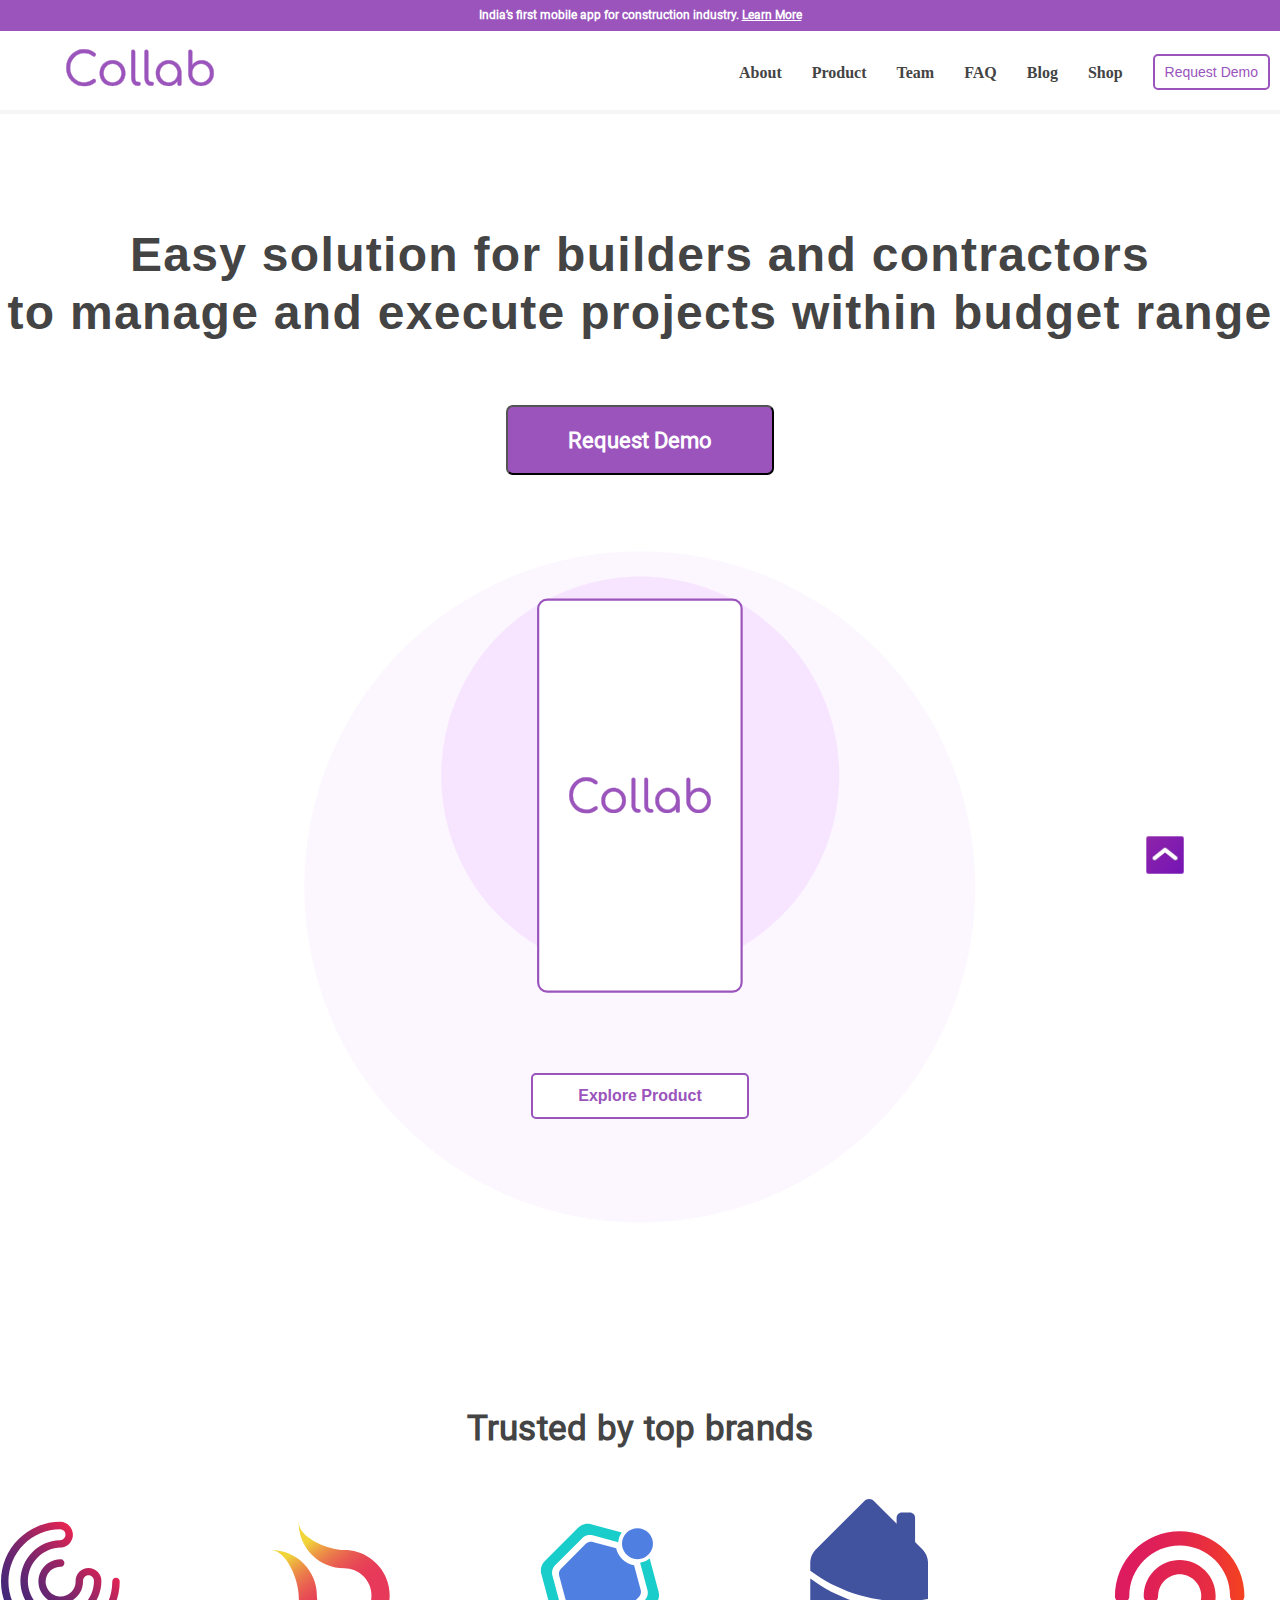
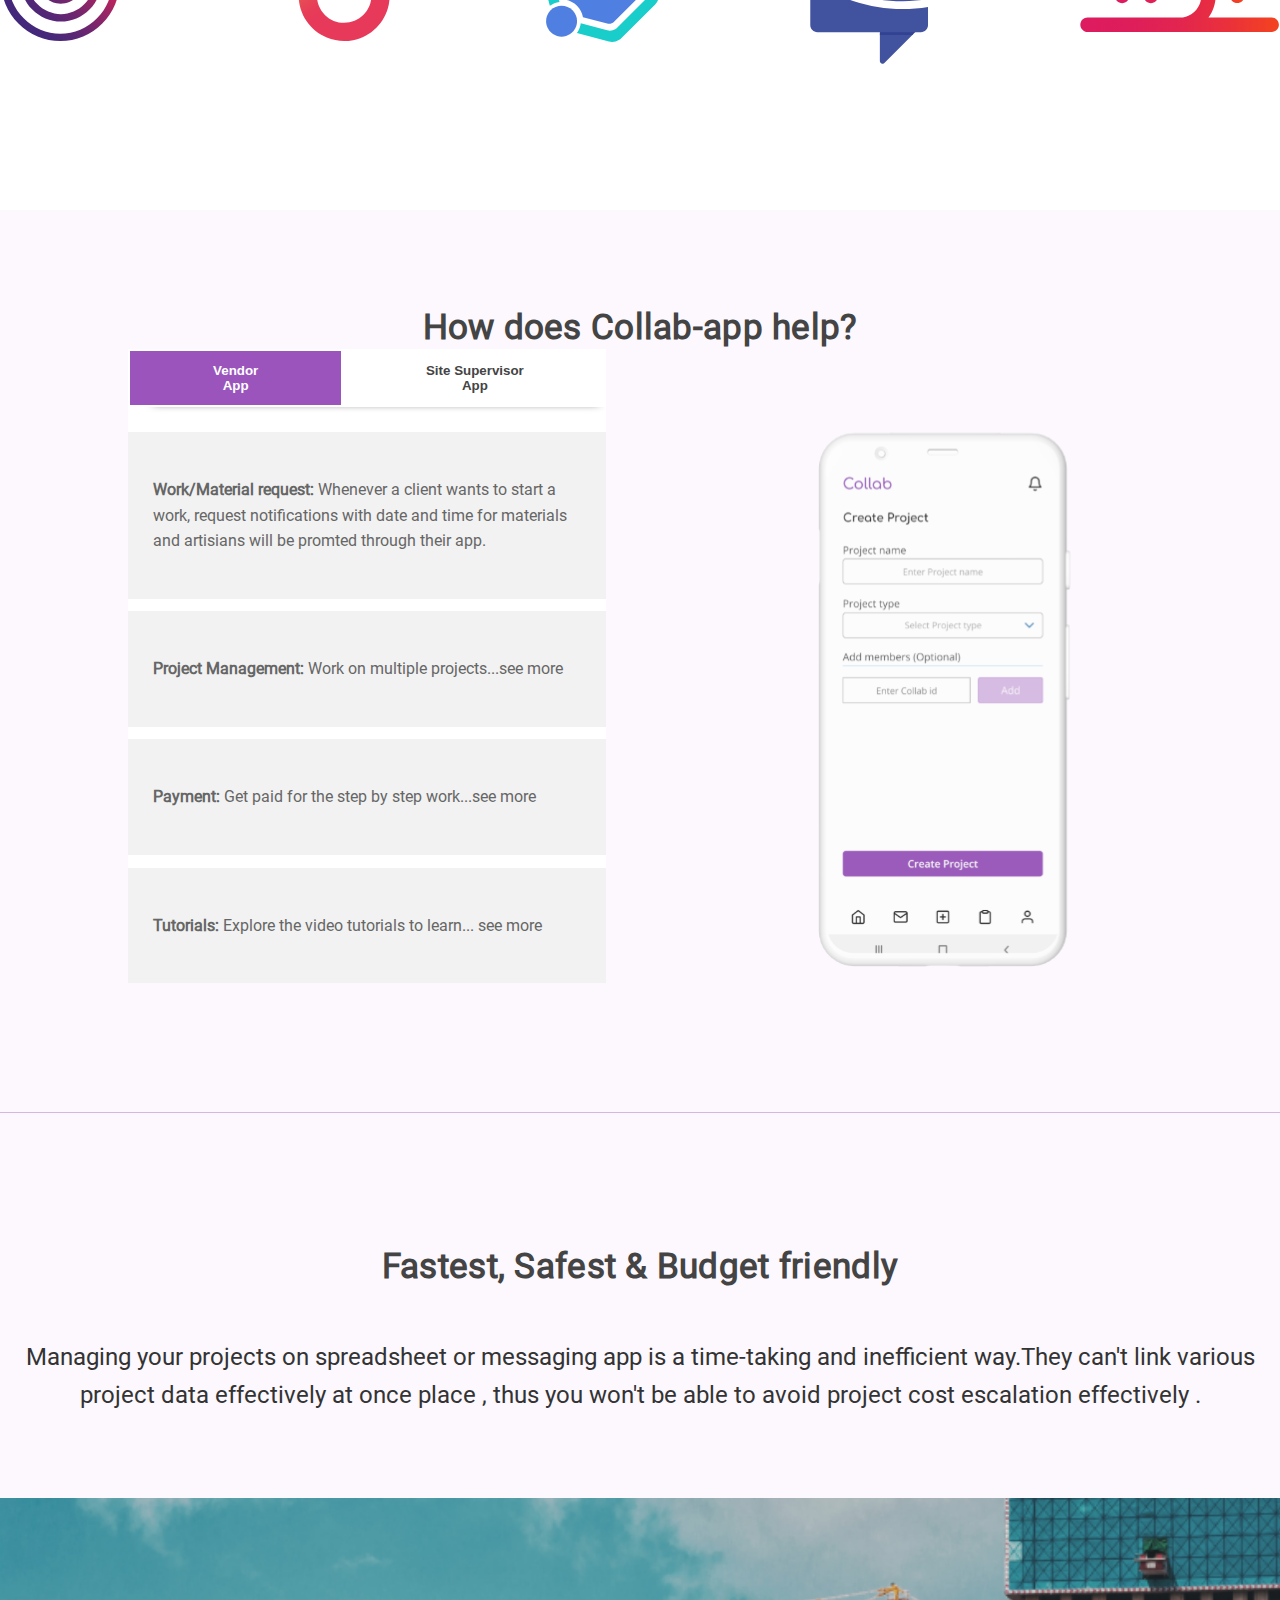
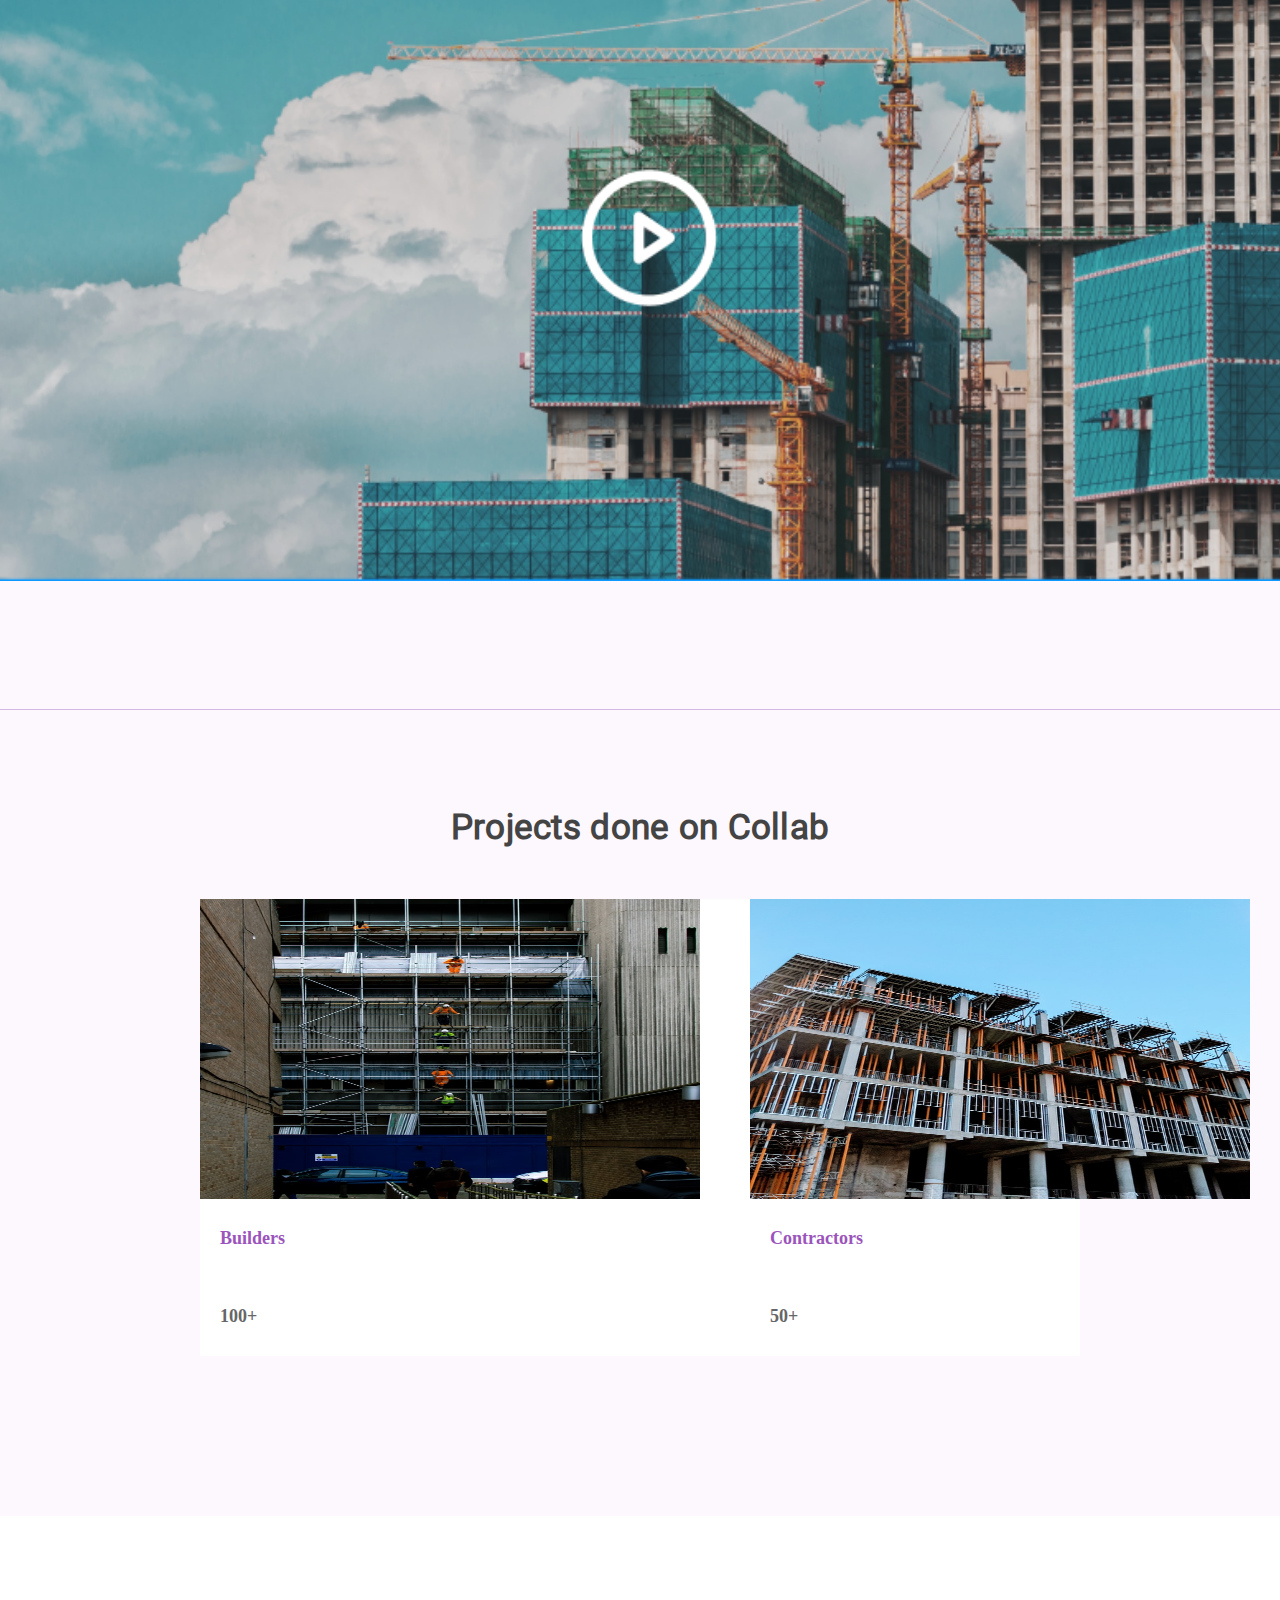
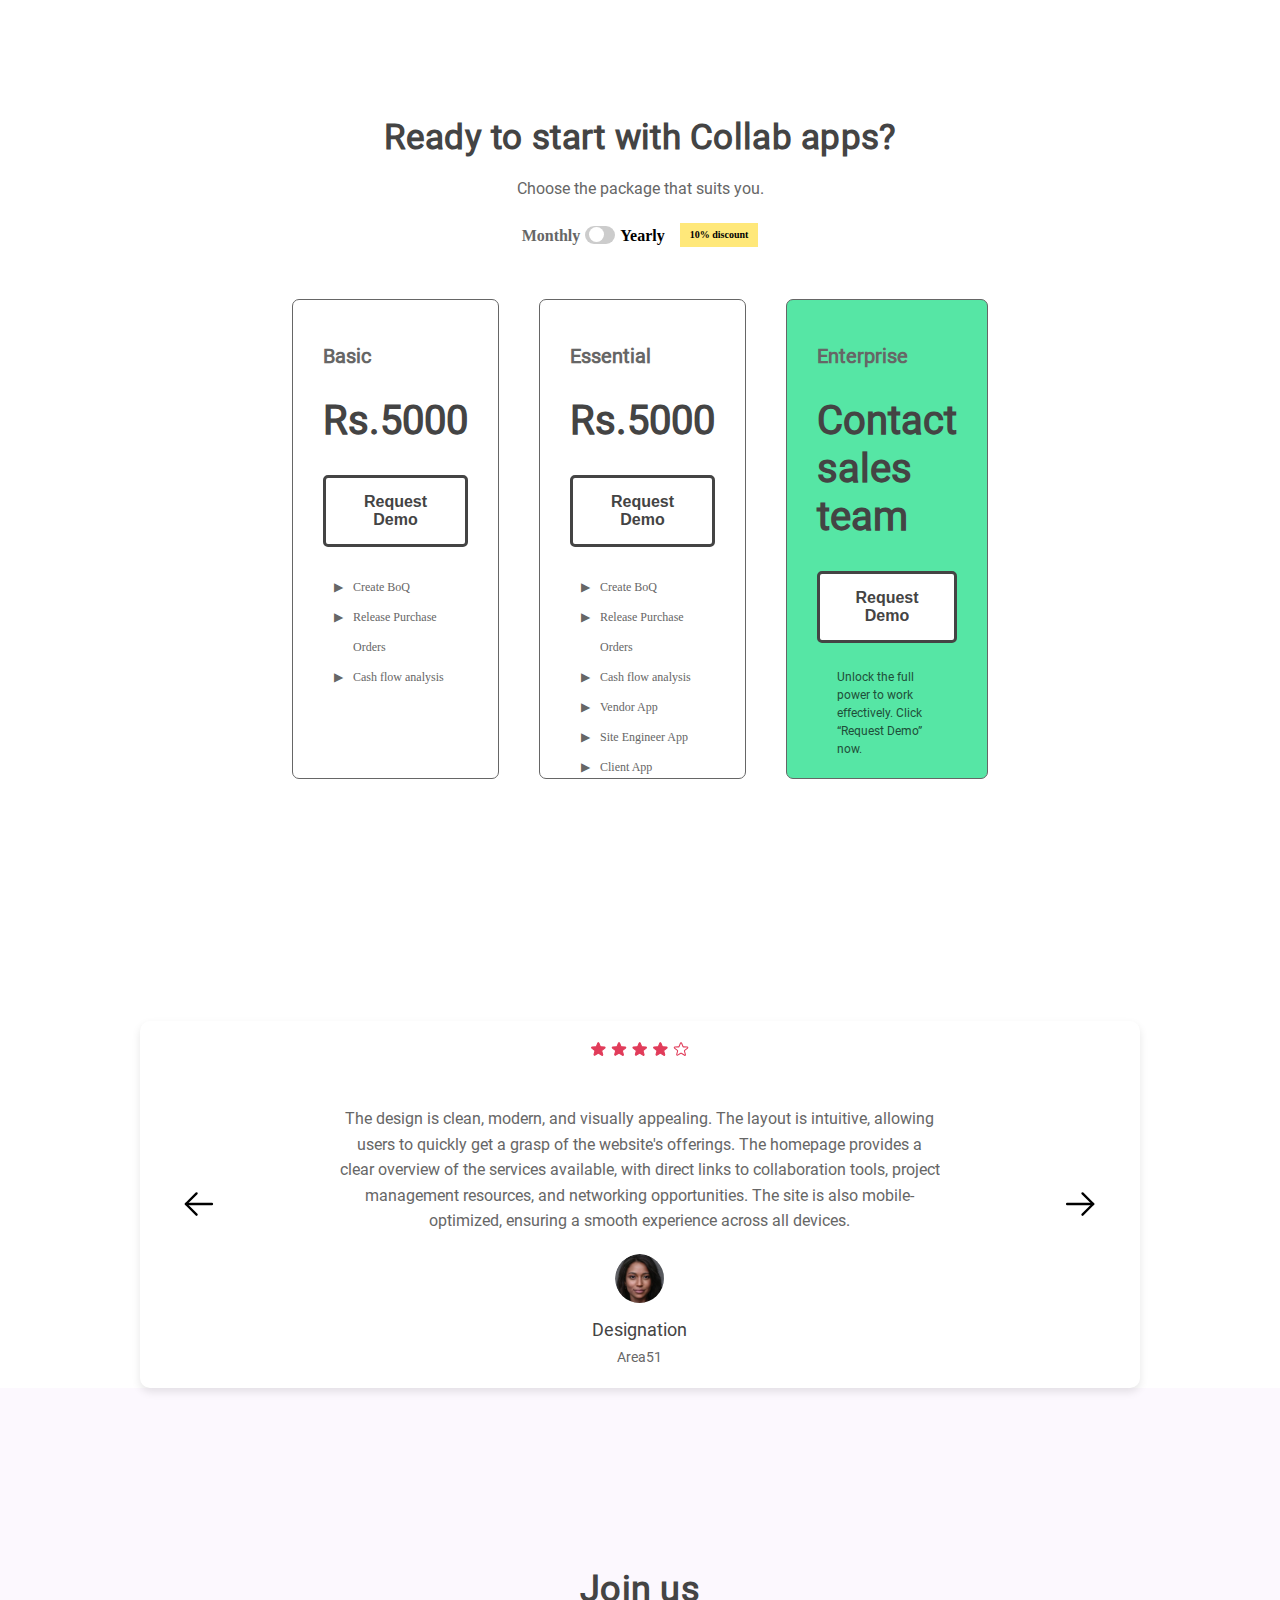
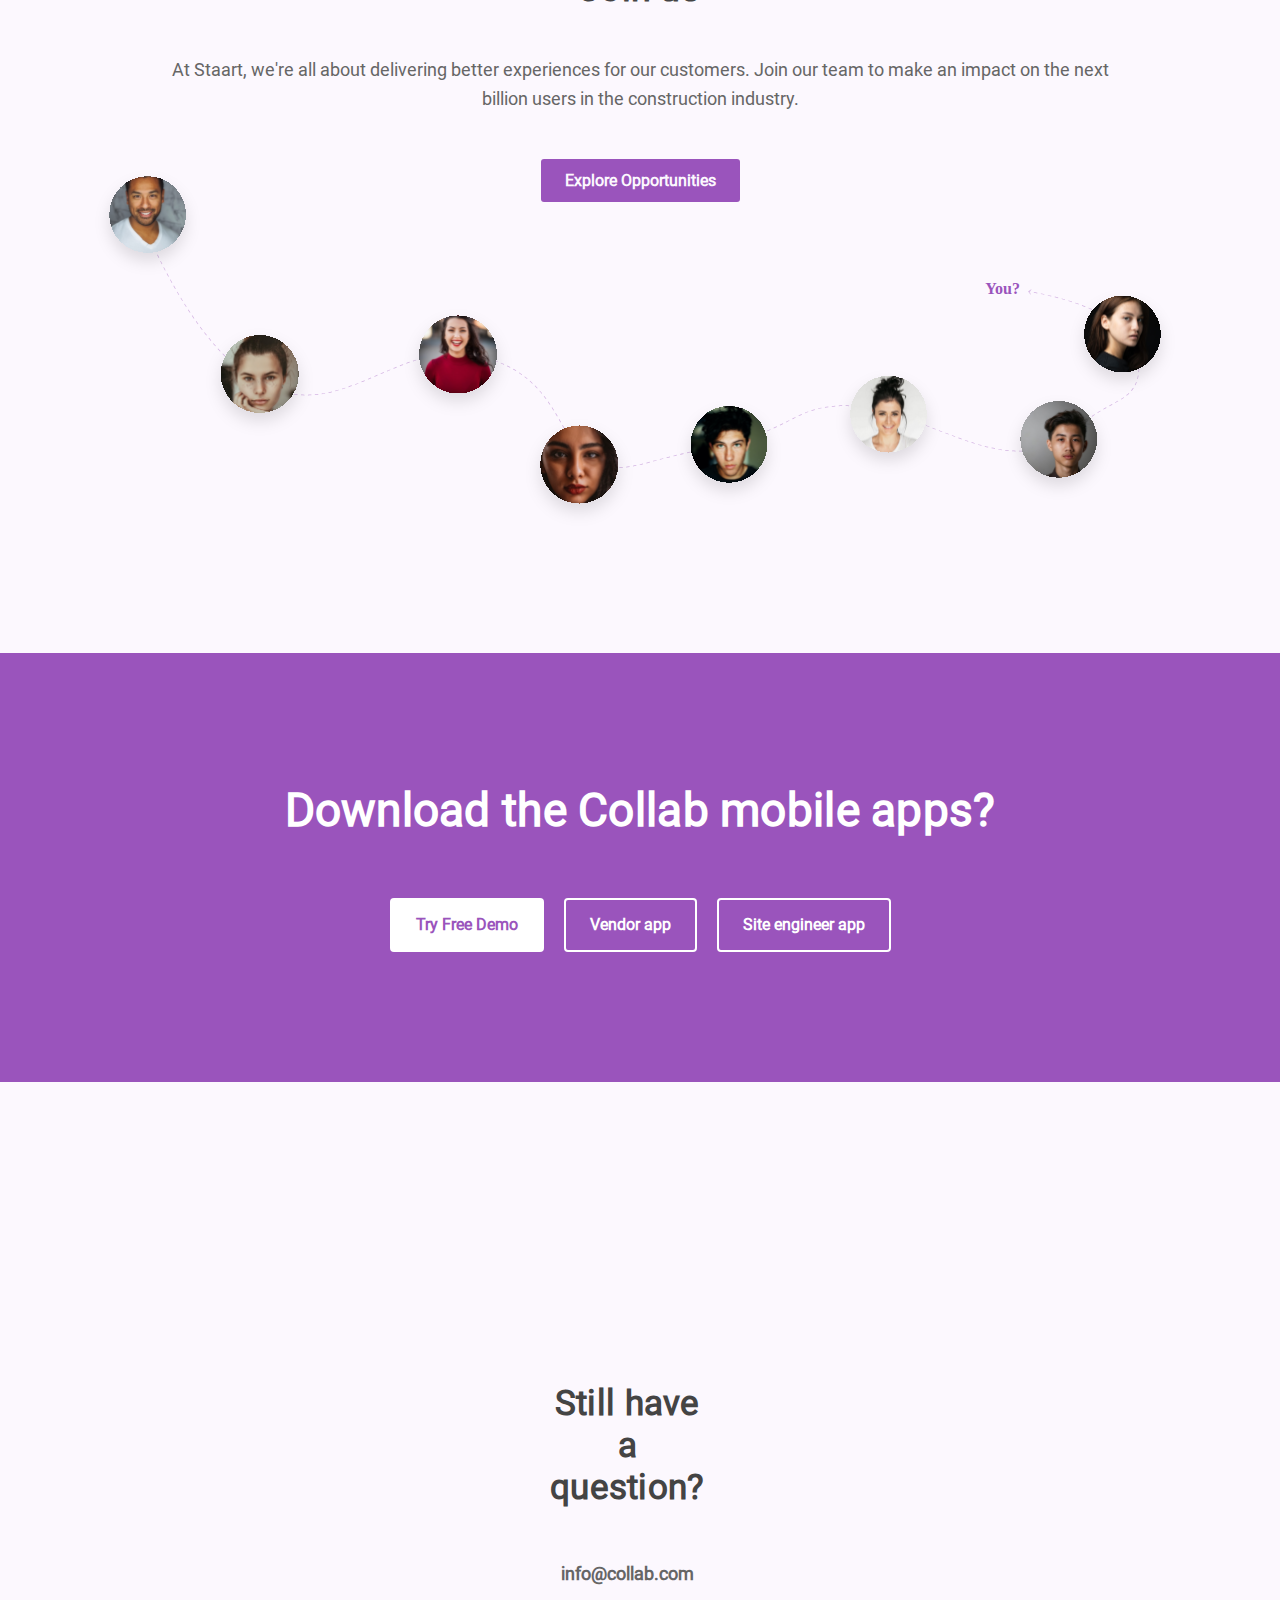
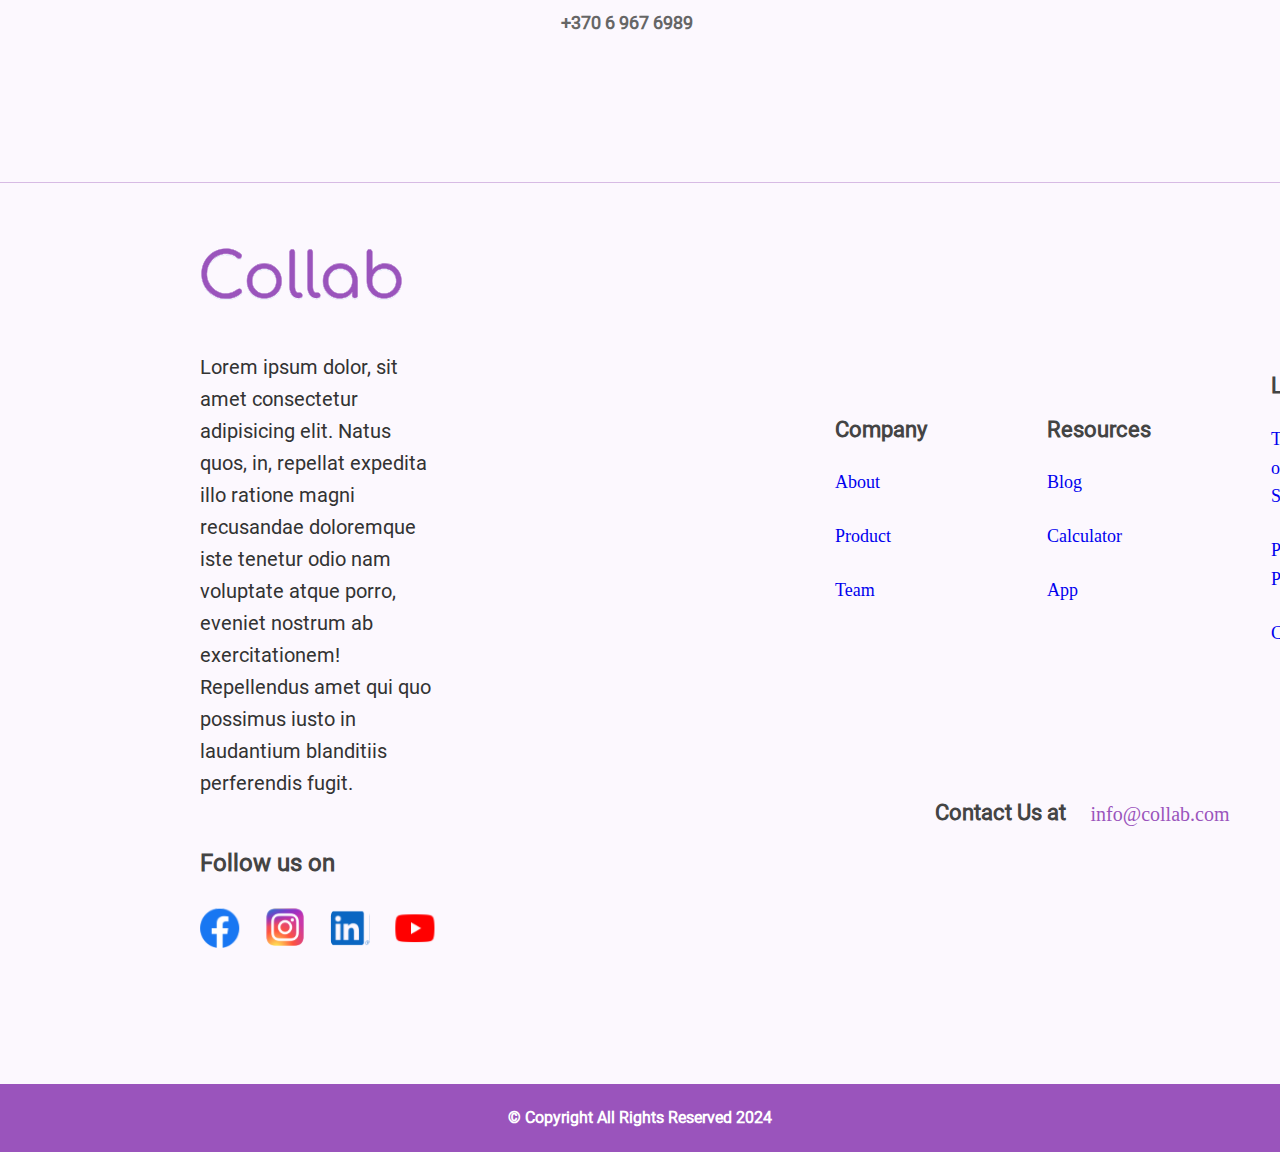
<file: index.html>
<!-- @format -->

<!DOCTYPE html>
<html lang="en">
  <head>
    <meta charset="UTF-8" />
    <meta name="viewport" content="width=device-width, initial-scale=1.0" />
    <link rel="apple-touch-icon" sizes="180x180" href="./favicon/apple-touch-icon.png">
<link rel="icon" type="image/png" sizes="32x32" href="./favicon/favicon-32x32.png">
<link rel="icon" type="image/png" sizes="16x16" href="./favicon/favicon-16x16.png">
<meta name="msapplication-TileColor" content="#da532c">
<meta name="theme-color" content="#ffffff">
    <link rel="stylesheet" href="style.css" />
    <title>Collab App</title>
  </head>
  <body>
    <header>
      <div class="topLine">
        <p>
          India’s first mobile app for construction industry.
          <span class="topLineSpan">Learn More</span>
        </p>
      </div>
      <div id="navbar" class="headerContainer top">
        <img
          src="./images/section1Images/Collab.svg"
          class="logo"
          alt="collab"
        />
        <nav class="navigationContainer flex">
          <a href="#about">About</a>
          <a href="#product">Product</a>
          <a href="#team">Team</a>
          <a href="#faq">FAQ</a>
          <a href="#blog">Blog</a>
          <a href="#shop">Shop</a>
          <button class="headerBtn">Request Demo</button>
        </nav>
      </div>
    </header>

    <main>
      <section class="section1 flexColumn">
        <div class="headingContainer">
          <h1 class="headingH1">
            Easy solution for builders and contractors <br />to manage and
            execute projects within budget range
          </h1>
        </div>
        <div class="py-2"></div>

        <button class="headingBtn">Request Demo</button>
        <div class="py-5"></div>
        <div class="firstPhoneContainer flex relative">
          <img
            class="absolute bigEllipse"
            src="./images/section1Images/Ellipse 2.svg"
            alt=""
          />
          <img
            class="absolute ellipse"
            src="./images/section1Images/Ellipse 1.svg"
            alt=""
          />
          <img
            class="absolute rectangle"
            src="./images/section1Images/Rectangle 3.svg"
            alt=""
          />
          <img
            class="absolute collab"
            src="./images/section1Images/Collab.svg"
            alt=""
          />
          <button class="absolute headerBtn buttonE">Explore Product</button>
        </div>
      </section>
      <div class="py-16"></div>

      <section class="topBrandsContainer flexColumn">
        <h2 class="headingH2 trustedHeading">Trusted by top brands</h2>
        <div class="py-1"></div>
        <div class="iconsContainer flex">
          <img
            class="icons"
            src="./images/section2Images/Standard Collection 0.svg"
            alt=""
          />
          <img
            class="icons"
            src="./images/section2Images/Standard Collection 2.svg"
            alt=""
          />
          <img
            class="icons"
            src="./images/section2Images/Standard Collection 3.svg"
            alt=""
          />
          <img
            class="icons"
            src="./images/section2Images/Standard Collection 9.svg"
            alt=""
          />
          <img
            src="./images/section2Images/Standard Collection 8.svg"
            class="banga"
            alt=""
          />
        </div>
      </section>
      <div class="py-4"></div>
      <!--How does Collab-app help? -->

      <section class="colorBefore" id="about">
        <div class="py-3"></div>
        <h2 class="headingH2 trustedHeading">How does Collab-app help?</h2>
        <div class="appHelpContainer flex">
          <div class="py-4"></div>
          <div class="appHelpKairePara">
            <div class="buttons-2">
              <button class="buttons">Vendor App</button>
              <button class="buttons buttons-white">Site Supervisor App</button>
            </div>
            <div class="text-container">
              <div class="p-text-gray first">
                <p>
                  <span class="p-bold"> Work/Material request:</span> Whenever a
                  client wants to start a work, request notifications with date
                  and time for materials and artisians will be promted through
                  their app.
                </p>
              </div>
              <div class="p-text-gray">
                <p>
                  <span class="p-bold">Project Management:</span> Work on
                  multiple projects...see more
                </p>
              </div>
              <div class="p-text-gray">
                <p>
                  <span class="p-bold"> Payment:</span> Get paid for the step by
                  step work...see more
                </p>
              </div>
              <div class="p-text-gray last">
                <p>
                  <span class="p-bold">Tutorials:</span> Explore the video
                  tutorials to learn... see more
                </p>
              </div>
            </div>
          </div>
          <div class="rightImgContainer flex">
            <img src="./images/section3Images/bigPhone.svg" alt="kvadratas" />
          </div>
        </div>
      </section>

      <!-- Fastest, Safest & Budget friendly -->
<div class="py-4 colorBefore"></div>
      <section class="colorBefore" id="product">
        <div class="line"></div>
        <div class="budgetContainer flexColumn">
          <h2 class="trustedHeading">Fastest, Safest & Budget friendly</h2>
          <p>
            Managing your projects on spreadsheet or messaging app is a
            time-taking and inefficient way.They can't link various<br />
            project data effectively at once place , thus you won't be able to
            avoid project cost escalation effectively .
          </p>
          <div class="py-2"></div>
          <a
            href="https://www.youtube.com/watch?v=WNeLUngb-Xg&list=RDWNeLUngb-Xg&start_radio=1"
            ><img
              src="./images/section4Images/video.png"
              alt="HTML tutorial"
              class="video"
          /></a>

          <!-- <iframe
            width="560"
            height="315"
            src="https://www.youtube.com/embed/XyyeLpmPPPY?si=VIp7QX0JCVhvyTjG"
            title="YouTube video player"
            frameborder="0"
            allow="accelerometer; autoplay; clipboard-write; encrypted-media; gyroscope; picture-in-picture; web-share"
            referrerpolicy="strict-origin-when-cross-origin"
            allowfullscreen
          ></iframe> -->
        </div>
      </section>
      <section class="colorBefore">
        <div class="py-3 colorBefore"></div>
        <div class="line"></div>
        <div class="py-3 colorBefore"></div>
        <h2 class="trustedHeading">Projects done on Collab</h2>

        <div class="projectsDoneCardContainer flex">
          <div class="card flexColumn">
            <img src="./images/section4Images/a.jpeg" alt="" />
            <span class="projectsDoneCardHeader">Builders</span>
            <span class="projectDoneCardNumber">100+</span>
          </div>
          <div class="card flexColumn">
            <img src="./images/section4Images/b.jpeg" alt="" />
            <span class="projectsDoneCardHeader">Contractors</span>
            <span class="projectDoneCardNumber">50+</span>
          </div>
          <div class="card flexColumn">
            <img src="./images/section4Images/c.jpeg" alt="" />
            <span class="projectsDoneCardHeader">Design build firm</span>
            <span class="projectDoneCardNumber">30+</span>
          </div>
        </div>
        <div class="py-5 pyColor"></div>
      </section>
      <section id="shop">
        <div class="bigCardsContainer flexColumn"></div>
        <h2 class="trustedHeading">Ready to start with Collab apps?</h2>
        <p class="afterHeadingText">Choose the package that suits you.</p>
        <div class="monthlyYearlyContainer flex">
          <span class="monthly">Monthly</span>
          <div class="toggle-container">
            <label class="switch">
                <input type="checkbox" id="toggleSwitch">
                <span class="slider round"></span>
            </label>
        </div>
          <span class="yearly">Yearly </span>
          <span class="discount"> 10% discount</span>
        </div>

        <div class="threeBigCardContainer flex">
          <div class="cardOne bigCard">
            <p>Basic</p>
            <h2>Rs.5000</h2>
            <button class="button-ThreeCards">Request Demo</button>
            <ul class="bigListCardContainer">
              <li>Create BoQ</li>
              <li>Release Purchase Orders</li>
              <li>Cash flow analysis</li>
            </ul>
          </div>
          <div class="cardTwo bigCard">
            <p>Essential</p>
            <h2>Rs.5000</h2>
            <button class="button-ThreeCards">Request Demo</button>
            <ul>
              <li>Create BoQ</li>
              <li>Release Purchase Orders</li>
              <li>Cash flow analysis</li>
              <li>Vendor App</li>
              <li>Site Engineer App</li>
              <li>Client App</li>
            </ul>
          </div>

          <div class="cardThree bigCard">
            <p>Enterprise</p>
            <h2>
              Contact sales<br />
              team
            </h2>
            <button class="button-ThreeCards greenButtonHover">
              Request Demo
            </button>
            <ul>
              <p>
                Unlock the full power to work effectively. Click “Request Demo”
                now.
              </p>
            </ul>
          </div>
        </div>
        <div class="py-3"></div>
      </section>

      <div class="py-3"></div>
      <!-- Luko Section testimonial -->

      <section class="testimonialsContainer flexColumn" id="team">
        <div class="testimonial-content">
          <div class="testimonial-arrow left-arrow" onclick="prevTestimonial()">
            <img src="./images/section6Images/ArrowLeft.svg" alt="Left Arrow" />
          </div>
          <div class="testimonial-inner">
            <div class="testimonial-item active">
              <img
                src="./images/section6Images/Group 8.svg"
                alt="Rating"
                class="rating"
              />
              <p>
                The design is clean, modern, and visually appealing. The layout
                is intuitive, allowing users to quickly get a grasp of the
                website's offerings. The homepage provides a clear overview of
                the services available, with direct links to collaboration
                tools, project management resources, and networking
                opportunities. The site is also mobile-optimized, ensuring a
                smooth experience across all devices.
              </p>
              <div class="user-info">
                <img
                  src="./images/section6Images/Ellipse 24.svg"
                  alt="User Image"
                />
                <h4>Designation</h4>
                <p>Area51</p>
              </div>
            </div>
            <div class="testimonial-item">
              <img
                src="./images/section6Images/Group 8.svg"
                alt="Rating"
                class="rating"
              />
              <p>
                Collab Mobile Apps is an excellent resource for anyone involved
                in the mobile app development industry. Its combination of
                strong community features, powerful collaboration tools, and a
                user-friendly interface makes it a standout platform. Whether
                you're looking to build a new app from scratch or join an
                existing project, Collab Mobile Apps provides the tools and
                community support you need to succeed.
              </p>
              <div class="user-info">
                <img
                  src="./images/section6Images/1720177522948.jpeg"
                  alt="User Image"
                />
                <h4>Lukas Salvis</h4>
                <p>Area51</p>
              </div>
            </div>
            <div class="testimonial-item">
              <img
                src="./images/section6Images/Group 8.svg"
                alt="Rating"
                class="rating"
              />
              <p>
                One of the standout aspects of Collab Mobile Apps is its active
                community. The platform attracts a diverse group of users, from
                seasoned developers to newcomers with fresh ideas. This
                diversity fosters an environment ripe for creativity and
                innovation. The networking features, including discussion forums
                and user profiles, are well-integrated, making it easy to
                connect with like-minded individuals or seek out specific
                expertise.
              </p>
              <div class="user-info">
                <img
                  src="./images/section6Images/102238163.png"
                  alt="User Image"
                />
                <h4>Laimonas Dirgelas</h4>
                <p>Area51</p>
              </div>
            </div>
          </div>
          <div
            class="testimonial-arrow right-arrow"
            onclick="nextTestimonial()"
          >
            <img
              src="./images/section6Images/ArrowRight.svg"
              alt="Right Arrow"
            />
          </div>
        </div>
      </section>
      <!-- Join us section -->

      <section class="join-us flexColumn" id="blog">
        <h2 class="trustedHeading">Join us</h2>
        <p>
          At Staart, we're all about delivering better experiences for our
          customers. Join our team to make an impact on the next <br />
          billion users in the construction industry.
        </p>
        <button>Explore Opportunities</button>
        <div class="profile-line">
          <img
            src="./images/section7Images/Ellipse 16.svg"
            alt="Profile 1"
            class="profile profile-1"
          />
          <img
            src="./images/section7Images/Ellipse 17.svg"
            alt="Profile 2"
            class="profile profile-2"
          />
          <img
            src="./images/section7Images/Ellipse 18.svg"
            alt="Profile 3"
            class="profile profile-3"
          />
          <img
            src="./images/section7Images/Ellipse 19.svg"
            alt="Profile 4"
            class="profile profile-4"
          />
          <img
            src="./images/section7Images/Ellipse 20.svg"
            alt="Profile 5"
            class="profile profile-5"
          />
          <img
            src="./images/section7Images/Ellipse 21.svg"
            alt="Profile 6"
            class="profile profile-6"
          />
          <img
            src="./images/section7Images/Ellipse 22.svg"
            alt="Profile 7"
            class="profile profile-7"
          />
          <img
            src="./images/section7Images/Ellipse 23.svg"
            alt="Profile 8"
            class="profile profile-8"
          />
          <span class="you">You?</span>
          <img
            src="./images/section7Images/Vector 1.svg"
            alt="Connecting Line"
            class="connecting-line"
          />
        </div>
      </section>
      <div class="py-3 colorBefore"></div>

      <!-- Download the Collab mobile apps? Section -->
      <section class="download-section">
        <h2 class="trustedHeading">Download the Collab mobile apps?</h2>
        <div class="button-group">
          <a href="#" class="button primary">Try Free Demo</a>
          <a href="#" class="button secondary">Vendor app</a>
          <a href="#" class="button secondary">Site engineer app</a>
        </div>
      </section>

      <!-- Section 8 MAP -->

      <section class="colorBefore" id="faq">
        <div class="mapContainer flex">
          <div class="mapKaireText">
            <h2 class="trustedHeading">Still have a question?</h2>
            <div class="py-1"></div>
            <p>info@collab.com</p>
            <p>+370 6 967 6989</p>
          </div>

          
          <div class="map">
            <iframe
                src="https://www.google.com/maps/embed?pb=!1m18!1m12!1m3!1d23089.664548346386!2d25.240055924162064!3d54.69241379296069!2m3!1f0!2f0!3f0!3m2!1i1024!2i768!4f13.1!3m3!1m2!1s0x46dd940e56e63b0d%3A0x4f3f78651d5b103f!2sVilnius%2C%20Lithuania!5e0!3m2!1sen!2sus!4v1691744878950!5m2!1sen!2sus"
                width="600" height="450" style="border:0;" allowfullscreen="" loading="lazy"></iframe>
        </div>
        </div>
      </section>

      <div class="line"></div>
<div class="py-2 colorBefore"></div>
      <!-- Footer Menu -->

      <section class="colorBefore">
        <div class="footerMenuMainContainer flex">
          <div class="footerMenuLeftSide flexColumn">
            <img src="./images/section1Images/Collab.svg" alt="" />
            <p>
              Lorem ipsum dolor, sit amet consectetur adipisicing elit. Natus
              quos, in, repellat expedita illo ratione magni recusandae
              doloremque iste tenetur odio nam voluptate atque porro, eveniet
              nostrum ab exercitationem! Repellendus amet qui quo possimus iusto
              in laudantium blanditiis perferendis fugit.
            </p>
            <h2 class="trustedHeading">Follow us on</h3>
            <div class="social">
            
              <a href="#">
                <img src="./images/section10Images/Facebook Icon undefined.svg"
                alt=""
              /></a>
              <a href="#">
              <img
                src="./images/section10Images/Instagram Icon undefined.svg"
                alt=""
              /></a>
              <a href="#">
              <img
                src="./images/section10Images/LinkedIn Icon undefined.svg"
                alt=""
              /></a>
              <a href="#">
              <img
                src="./images/section10Images/YouTube Icon undefined.svg"
                alt=""
              /></a>
            </div>
          </div>

          <div class="footerMenuRightSide">
            <div class="footerMenuContainer flex">
              <div class="footerMenu flexColumn">
                <h4>Company</h4>
                <a href="#">About</a>
                <a href="#">Product</a>
                <a href="#">Team</a>
              </div>
              <div class="footerMenu flexColumn">
                <h4>Resources</h4>
                <a href="#">Blog</a>
                <a href="#">Calculator</a>
                <a href="#">App</a>
              </div>
              <div class="footerMenu flexColumn">
                <h4>Legal</h4>
                <a href="#">Terms of Service</a>
                <a href="#">Privacy Policy</a>
                <a href="#">Contacs</a>
              </div>
            </div>
            <div class="footerContactContainer flex">
              <h4>Contact Us at</h5>
              <a href="mailto:info@collab.com">info@collab.com</a>
            </div>
          </div>
        </div>
        <div class="py-4"></div>
      </section>
      <footer>
        <p>&copy; Copyright All Rights Reserved 2024</p>
      </footer>
      <script src="./script/script.js"></script>
      <script src="https://app.aminos.ai/js/chat_plugin.js" data-bot-id="24978"></script>
      <a href="#navbar" id="backToTop" class="backToTop">
        <img src="./images/backTop/backtop.png" alt="Back to Top">
    </a>
    </main>
  </body>
</html>
</file>
<file: style.css>
* {
    margin: 0;
    padding: 0;
    box-sizing: border-box;
}

@font-face {
    font-family: 'Roboto';
    src: url(./fonts/Roboto-Regular.ttf);
}


:root{
    --dark-violet: #9A54BC;
    --light-violet: #fcf8fe;
    --nice-gray: #444444;
    --muted-gray: #666666;
}

html{
    line-height: 1.6;
    -webkit-font-smoothing: antialiased;
    -moz-osx-font-smoothing: grayscale;
}

h1,h2,h3,h4,h5,h6{
    line-height: 1.2;
    font-family: 'Roboto', Arial, Helvetica, sans-serif;
}

p {
    font-family: 'Roboto', Arial, Helvetica, sans-serif;
}

.flex {
    display: flex;
    justify-content: center;
    align-items: center;
}

.flexColumn{
    display: flex;
    justify-content: center;
    align-items: center;
    flex-direction: column;
}


.headingH1 {
    font-size: 3rem;
    text-align: center;
    color: var(--nice-gray);
    font-weight: 600;
    font-family:  Arial, Helvetica, sans-serif;
    letter-spacing: 1.3px;
}


.trustedHeading{
    font-size: 2.2rem;
    font-family: 'Roboto', Arial, Helvetica, sans-serif;
    letter-spacing: 0.28px;
    color: var(--nice-gray);
}


.logo {
margin-left: 35px;
width: 150px;
}

h2 {
    text-align: center;
}


.py-0 {
    padding: 1px;
}

.py-1 {
    padding: 1rem;
}

.py-2 {
    padding: 2rem;
}

.py-3 {
    padding: 3rem;
}

.py-4 {
    padding: 4rem;
}

.py-5 {
    padding: 5rem;
}

.py-6 {
    padding: 6rem;
}

.py-9 {
    padding: 9rem;
}


.py-16 {
    padding: 16rem;
}


.p-bold{
    font-weight: 900;
}

/* Utilities Viršui */

.topLine {
    background: var(--dark-violet);
    color: #fff;
    text-align: center;
    padding: 1px 0 1px 0;

}

.topLine p{
    font-weight: 600;
    color: #fff;
    font-size: 12px;
    margin-top: 5px;
    margin-bottom: 5px;



}


.topLineSpan {
    text-decoration: underline;
}


.headerNav {
    display: flex;
    justify-content: center;
    align-items: center;
}

.headerContainer .top{
    background: transparent;
}


.headerContainer {
    display: flex;
    align-items: center;
    justify-content: space-between;
    padding: 15px 10px 20px 30px;
    border-bottom: 4px solid rgb(128, 128, 128, 0.078);
}



.navigationContainer{
    display: flex;
    gap: 30px;
}

.navigationContainer a{
    margin-top: 10px;
text-decoration: none;
color: var(--nice-gray);
font-weight: 600;


}

.headerBtn{
    border-radius: 5px;
    background: none;
    padding: 8px 10px;
    border: var(--dark-violet) 2px solid;
    color: var(--dark-violet);
    font-size: 14px;
    font-weight: 540;
    cursor: pointer;
    transition: 0.1s ease-in-out;
    margin-top: 8px;

}

.headerBtn:hover {
    background-color: var(--dark-violet);
    color: #fff;
}



.headingBtn{
    background-color: var(--dark-violet);
    font-weight: 600;
    font-size: 1.4rem;
    color: #fff;
    padding: 20px 60px;
    font-family: 'Roboto', Arial, Helvetica, sans-serif;
    cursor: pointer;
    transition: 0.1s ease-in-out;
    border-radius: 6.7px;
}

.headingBtn:hover{
    background: #fff;
    color: var(--dark-violet);
}
.section1 {
    margin-top: 7rem;
    font-family: 'Roboto', Arial, Helvetica, sans-serif;
    color: var(--nice-gray);
    font-weight: 500;
    
}


.relative {
    position: relative;
}

.absolute {
    position: absolute;
}



.firstPhoneContainer{
margin-top: 10rem
}

.bigEllipse{
    width: 42rem;
    top: -245px;

}

.ellipse {
    width: 25rem;
    top: -220px;

}

.rectangle {
width: 13rem;
}

.collab {
    width: 9rem;
}

/* Explore Product Button */

.buttonE{
    /* display: inline; */
    top: 270px;
    background-color: #fff;
    border: 2px var(--dark-violet) solid;
    border-radius: 5px;
    color: var(--dark-violet);
    cursor: pointer;
    padding: 12px 45px;
    white-space: nowrap;
    font-size: 16px;
    font-weight: 600;
}



/* Section 2 */

.topBrandsContainer{
margin-top: 100px;
text-align: center;
}

.iconsContainer{
    gap: 150px;

}

.iconsContainer .icons{
    width: 120px;
}

.banga{
    width: 200px;
    height: 200px;
}

/*How does Collab-app help? */

.appHelpContainer{
    text-align: center;
    align-items: center;
    justify-content: space-between;
    background-color: var(--light-violet);
}

.colorBefore {
    background-color: var(--light-violet);

}

.appHelpKairePara{
    flex-direction: row;
    width: 500px;
    text-align: left;
    background-color: white;
}

/* 2 button container klase */

.buttons-2 {
    display: flex;
    -webkit-box-shadow: 0px 11px 10px -14px #000000; 
    box-shadow: 9px 11px 10px -16px #000000;
    justify-content: space-between;
    text-align: center;



}

.appHelpDesineImg{
    flex-direction: row;
    width: 78%;


}

.buttons{
    padding: 12px 72px;
    background-color: var(--dark-violet);
    color:#fff;
    font-weight: 700;
    border: 2px solid #fff;
    text-align: center;
    justify-content: center;
}


.buttons-white{
background-color: #fff;
color: var(--nice-gray);
}



.p-text-gray {
    padding: 25px 25px 25px 25px;
    margin: 12.5px 0 12.5px 0;
    background-color: #F2F2F2;
}

.last{
    margin-bottom: 0;
}

.first{
    margin-top: 25px;
}
.paraContainer p span {
    font-weight: 900;
}

.appHelpKairePara p {
    color: var(--muted-gray);
}

.rightImgContainer {
    background-color: var(--light-violet);
    width: 55%;
    padding-top: 70px;

}

.rightImgContainer img{
width: 300px;
}

/* Section Budget */


.budgetContainer {
    margin-top: 100px;
    height: 1000px;
}


.budgetContainer p {
    margin-top: 50px;
    text-align: center;
    font-size: 1.5rem;
}

.video {

    width: 1400px;
    height: 100%;
    
}



/* Section 5 Projects done */


.projectsDoneCardContainer{
    margin: 50px 200px 0 200px;
    justify-content: space-between;
    background-color: #fff;
    padding-bottom: 25px;
    text-align: center;
    gap: 50px;
}

.card {
    align-items: flex-start;
    gap: 25px;
}

.card>span {
    margin-left: 20px;
}

.card img {
    width: 500px;
    height: 300px;
}


.projectsDoneCardHeader{
    color: var(--dark-violet);
    font-weight: 700;
    font-size: 18px;
}

.projectDoneCardNumber {
    color: var(--muted-gray);
    font-weight: 700;
    font-size: 18px;
margin-top: 25px
}


/* Section 5 */

.bigCardsContainer {
    gap: 20px;
    margin-top: 200px;
}


.afterHeadingText{
    font-weight: 500;
    font-size: 16px;
    text-align: center;
    margin-top: 18px;
    color: var(--grey);
    color: var(--muted-gray);
  


}


.monthlyYearlyContainer img{
    gap: 20px;
    margin: 30px;
    width: 50px;
    height: 45px;
    font-size: 1rem;
    
}

.monthly {
    font-weight: 600;
    color: var(--muted-gray);
}

.toggle-container {
    display: flex;
    justify-content: center;
    align-items: center;
}

.switch {
    position: relative;
    display: inline-block;
    width: 40px;
    height: 27px;
}

.switch input {
    opacity: 0;
    width: 0;
    height: 0;
}

.slider {
    position: absolute;
    cursor: pointer;
    top: 4px;
    left: 5px;
    right: 5px;
    bottom: 5px;
    background-color: #ccc;
    transition: .4s;
    border-radius: 34px;
}

.slider:before {
    position: absolute;
    content: "";
    height: 15px;
    width: 15px;
    left: 4px;
    bottom: 2px;
    background-color: white;
    transition: .4s;
    border-radius: 50%;
}

input:checked + .slider {
    background-color: #4CAF50; /* Green */
}

input:checked + .slider:before {
    transform: translateX(9px);
}


.yearly {
font-weight: 900;
margin-right: 15px;
color: #000;
}

.discount {
    background-color: #FFE87A;
    font-size: 10px;
    padding: 4px 10px;
    font-weight: 600;

}

.threeBigCardContainer{
    gap: 40px;
    margin: 0px 30% 0 30%;
    padding: 50px;

}

.bigCard{
    width: 400px;
    height: 480px;
    border: 0.5px solid var(--muted-gray);
    flex-direction: column;
    padding: 20px 30px;
    /* padding-bottom: 300px; */
    /* padding-top: 300px; */
    gap: 3.2rem;
    border-radius: 7px;

}

.bigCard p {
    font-size: 20px;
    font-weight: 900;
    margin-bottom: 25px;
    color: var(--muted-gray);
}

.threeBigCardContainer h2{
    font-size: 40px;
    font-weight: 600px;
    text-align: left;
    margin-bottom: 30px;
    color: var(--nice-gray);


}

.button-ThreeCards{
    background-color: #FFFFFF;
    padding: 15px;
    color: var(--nice-gray);
    font-weight: 900;
    font-size: 16px;
    width: 100%;
    border: 3px solid var(--nice-gray);
    border-radius: 5px;

}

.button-ThreeCards:hover{
    background-color: #56E6A5;
    color: var(--nice-gray);
}

.greenButtonHover:hover {
    background-color: var(--nice-gray);
    color: #fff;
}




ul{
    line-height: 30px;
    margin: 25px 20px 0 20px;
    padding-bottom: 25px;

}


.cardThree ul p {
    margin-top: 20px;
    font-size: 12px;
    line-height: 1.5;
    color: #1e4f39;
    font-weight: 400;

}



.bigListCardContainer {
    gap: 50px;
    align-items: flex-end; 
}

li {
padding: 0 0 0 10px;
font-size: 12px;
color: var(--muted-gray);

}
li::marker{
content: '▶';
}

.cardThree {
    background-color: #56E6A5;
}


/* Section 6 */
.testimonial {
    background-color: #f8f0f8;
    padding: 50px 20px;
    position: relative;
    display: flex;
    justify-content: center;
    align-items: center;
}

.testimonial-content {
    background-color: #ffffff;
    padding: 20px;
    border-radius: 10px;
    display: flex;
    align-items: center;
    box-shadow: 0 4px 8px rgba(0, 0, 0, 0.1);
    width: 80%;
    max-width: 1000px;
}

.testimonial-arrow {
    cursor: pointer;
    margin: 0 20px;
    display: flex;
    align-items: center;
}

.testimonial-inner {
    text-align: center;
    max-width: 600px;
    margin: 0 auto;
    overflow: hidden;
    position: relative;
}

.testimonial-item {
    display: none;
    transition: 0.5s ease-in-out;
}

.testimonial-item.active {
    display: block;
}

.testimonial-item p {
    color:var(--muted-gray);
}


.rating {
    margin-bottom: 20px;
    width: 100px;
}

p {
    font-size: 16px;
    color: #333;
    margin: 20px 0;
}

.user-info {
    margin-top: 20px;
    display: flex;
    flex-direction: column;
    align-items: center;
}

.user-info img {
    border-radius: 50%;
    width: 50px;
    height: 50px;
    margin-bottom: 10px;
}

.user-info h4 {
    font-size: 18px;
    font-weight: 500;
    margin: 5px 0;
    color: var(--nice-gray);
}

.user-info p {
    font-size: 14px;
    color: var(--muted-gray);
    margin: 0;
}
/* Section Join US */
.join-us {
    text-align: center;
    padding: 180px 40px;
    background-color: rgba(226, 189, 242, 0.11);
    gap: 15px;
}

.join-us h2 {
    font-size: 36px;
    font-family: 'Roboto', Arial, Helvetica, sans-serif;
    margin-bottom: 10px;
    
}

.join-us p {
    font-size: 18px;
    font-family: 'Roboto', Arial, Helvetica, sans-serif;
    color: var(--muted-gray);
    font-weight: 400;
    margin-bottom: 30px;
    
}

.join-us button {
    padding: 12px 24px;
    background-color: var(--dark-violet);
    color: var(--light-violet);
    font-family: 'Roboto', Arial, Helvetica, sans-serif;
    border: none;
    border-radius: 3px;
    font-size: 16px;
    cursor: pointer;
    margin-bottom: 50px;
    font-weight: 600;
}

.profile-line {
    position: relative;
    width: 100%;
    max-width: 1000px;
    margin: 0 auto;
    display: flex;
    justify-content: space-between;
    align-items: center;
    padding: 0 20px;
}

.profile {
    position: relative;
    z-index: 2;
    width: 110px;
    height: 110px;
    border-radius: 50%;
    
    
}

.connecting-line {
    position: absolute;
    top: -50px;
    left: 0;
    right: 0;
    width: 100%;
    height: auto;
    opacity: 0.4;
}

.profile-1 { left: -7%; top: -100px; }
.profile-2 { left: -8%; top: 60px; }
.profile-3 { left: 0%; top: 40px; }
.profile-4 { left: 0%; top: 150px; }
.profile-5 { left: 3%; top: 130px; }
.profile-6 { left: 7%; top: 100px; }
.profile-7 { left: 12%; top: 125px; }
.profile-8 { left: 6%; top: 20px; }

.you {
    position: absolute;
    right: 120px;
    bottom: 75px;
    color: var(--dark-violet);
    font-size: 16px;
    font-weight: 900;
    
}

/* Download Section */
.download-section {
    text-align: center;
    padding: 130px 20px;
    background-color: #9A54BC;
    color:white;
}

.download-section h2 {
    font-size: 46px;
    font-family: 'Roboto', Arial, Helvetica, sans-serif;
    font-weight: 600;
    margin-bottom: 60px;
    color: white;
}

.button-group {
    display: flex;
    justify-content: center;
    gap: 20px;
}

.button {
    padding: 12px 24px;
    border-radius: 4px;
    font-size: 16px;
    font-family: 'Roboto', Arial, Helvetica, sans-serif;
    text-decoration: none;
    display: inline-block;
    font-weight: 600;

}

.button.primary {
    background-color: #fff;;
    color: var(--dark-violet);
    border: 2px solid white;
}

.button.secondary {
    background-color: transparent;
    color: white;
    border: 2px solid white;

}

.button:hover {
    box-shadow: 0 4px 10px rgba(0, 0, 0, 0.2);
    background-color: white;
    color: #8e24aa;
}

.button.primary:hover {
    background-color: white;
    color: #8e24aa;
}

.button.secondary:hover {
    background-color: white;
    color: #8e24aa;
}
/* MAP Section */

.mapContainer{
    margin: 0 300px 0 300px;
    height: 700px;
    justify-content: space-between;
    background-color: var(--light-violet);

}

.mapKaireText{
    margin-top: 250px;
    margin-left: 250px;
    text-align: center;
    width: 600px;
    height: 350px;
    text-align: center;
    justify-content: center;
}

.mapKaireText p{
font-size: 18px;
font-weight: 600;
color: var(--muted-gray);

}


.map {
    flex: 1;
    margin-left: 10%;
}

.map iframe {
    width: 600px;
    height: 450px;
    border-radius: 0px;

}

/* Footer Menu */

.footerMenuMainContainer {
    margin: 0 200px 0 200px;
    justify-content: space-between;

}


.footerMenuLeftSide p{
font-size: 20px;
}




.footerMenuLeftSide {
    width: 35%;
    gap: 30px;
    align-items: flex-start;
    margin-right: 400px;
}

.footerMenuLeftSide h2 {
    font-size: 24px;
    letter-spacing: 0;
}

.social {

    display: flex;
    gap: 25px;
}

.social img {
    width: 40px;
}


.footerMenuRightSide {
    width: 65%;
}

.footerMenuRightSide h4{
font-size: 22px;
color: var(--nice-gray);
}

.footerMenuRightSide .footerMenuContainer{
    gap: 120px;
}

.footerMenuRightSide .footerMenu {
    align-items: flex-start;
    gap: 25px;
}

.footerMenu a{
    text-decoration: none;
    font-size: 18px;

}

.footerContactContainer{
    margin-top: 150px;

}

.footerContactContainer h4{
    margin-right: 25px;
    color: var(--nice-gray);
}

.footerContactContainer a {
    text-decoration: none;
    font-size: 20px;
    color: var(--dark-violet);


}

.footerContactContainer h5{
    font-size: 22px;
}

footer {
   
    background-color: var(--dark-violet);
    padding: 1px 0 1px 0;
}

footer p {
    text-align: center;
    justify-content: center;
    align-items: center;
    color: #fff;
    font-weight: 600;
    font-size: 16px;
    
}

.line{
    border-bottom: 1px solid #9A54BC;
    opacity: 0.4;
}


/* Back to Top */
.backToTop {
    position: fixed;
    bottom: 20px;
    right: 90px;
    width: 50px;
    height: 50px;
   /* z-index: 1000; */
}

.backToTop img {
    width: 100%;
    height: 100%;
    object-fit: contain;
    transition: opacity 0.3s ease-in-out;
}

.backToTop:hover img {
    opacity: 0.7;
}
</file>
